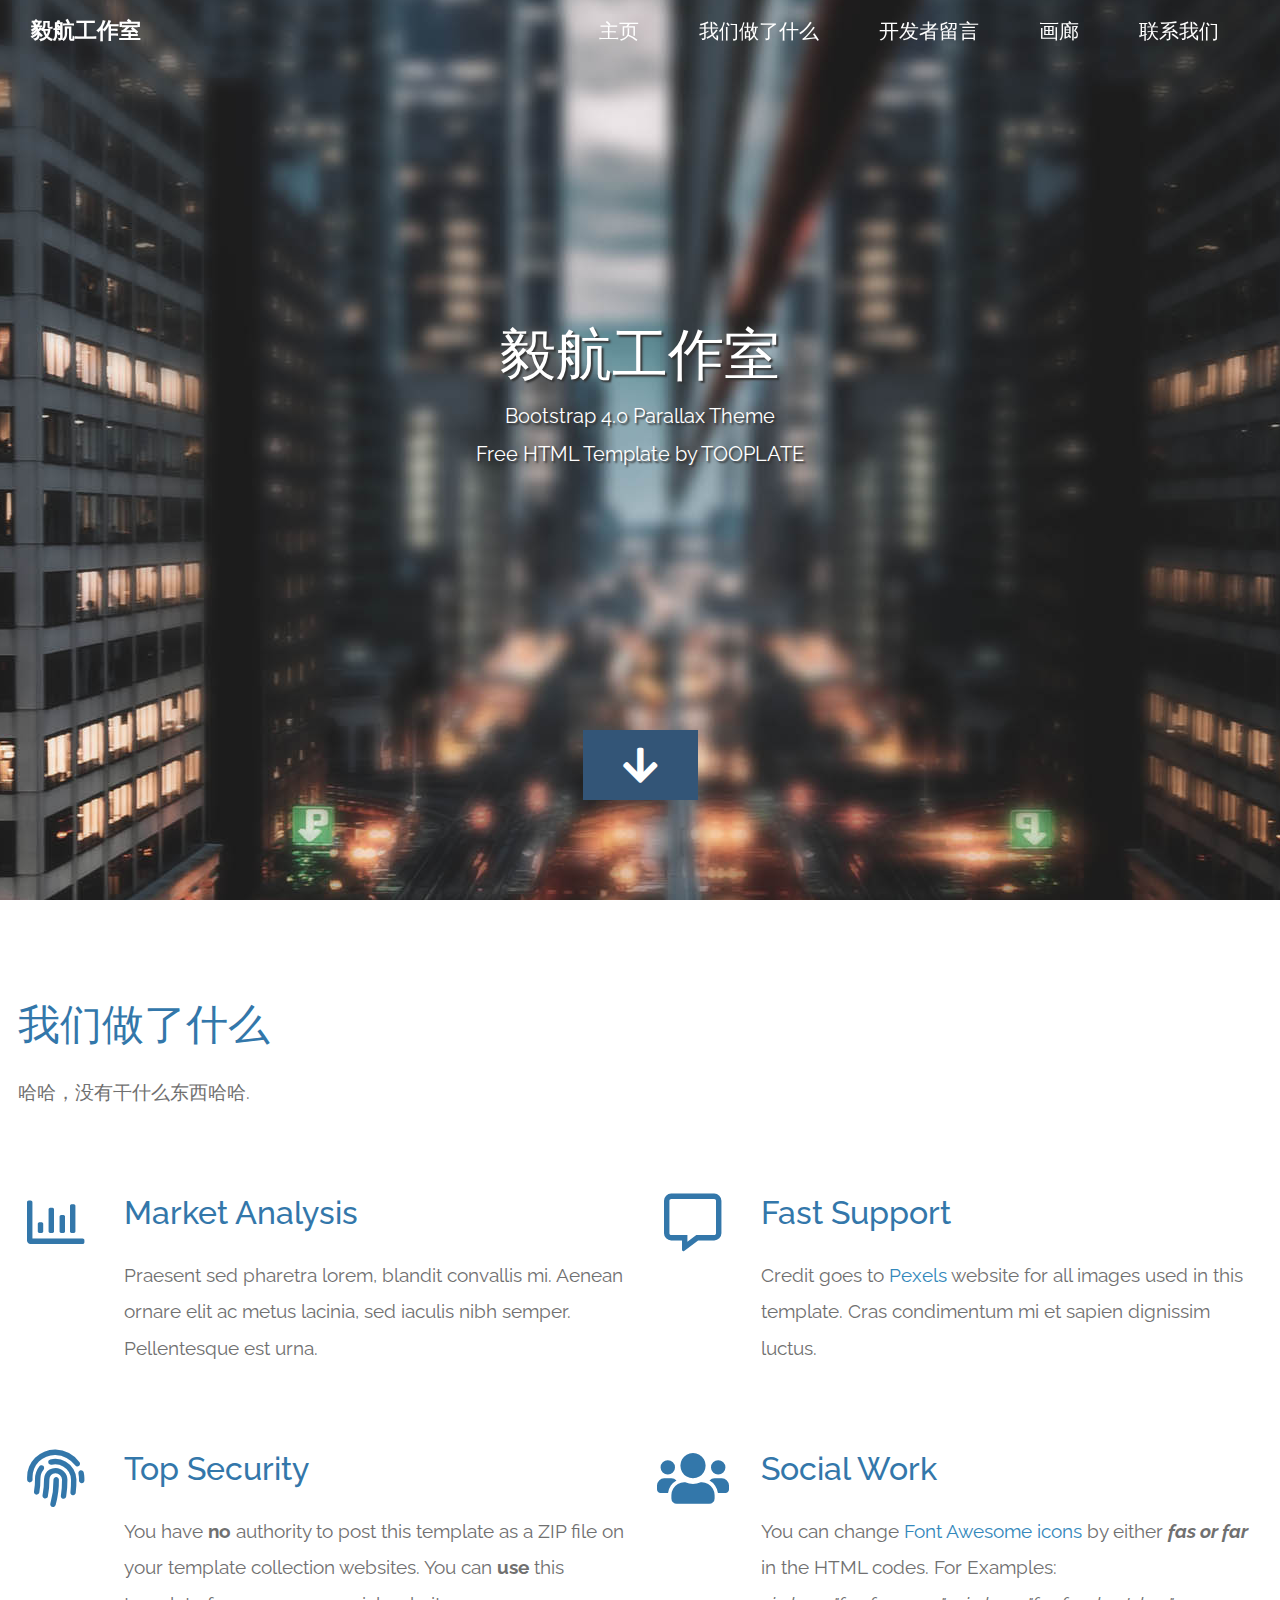
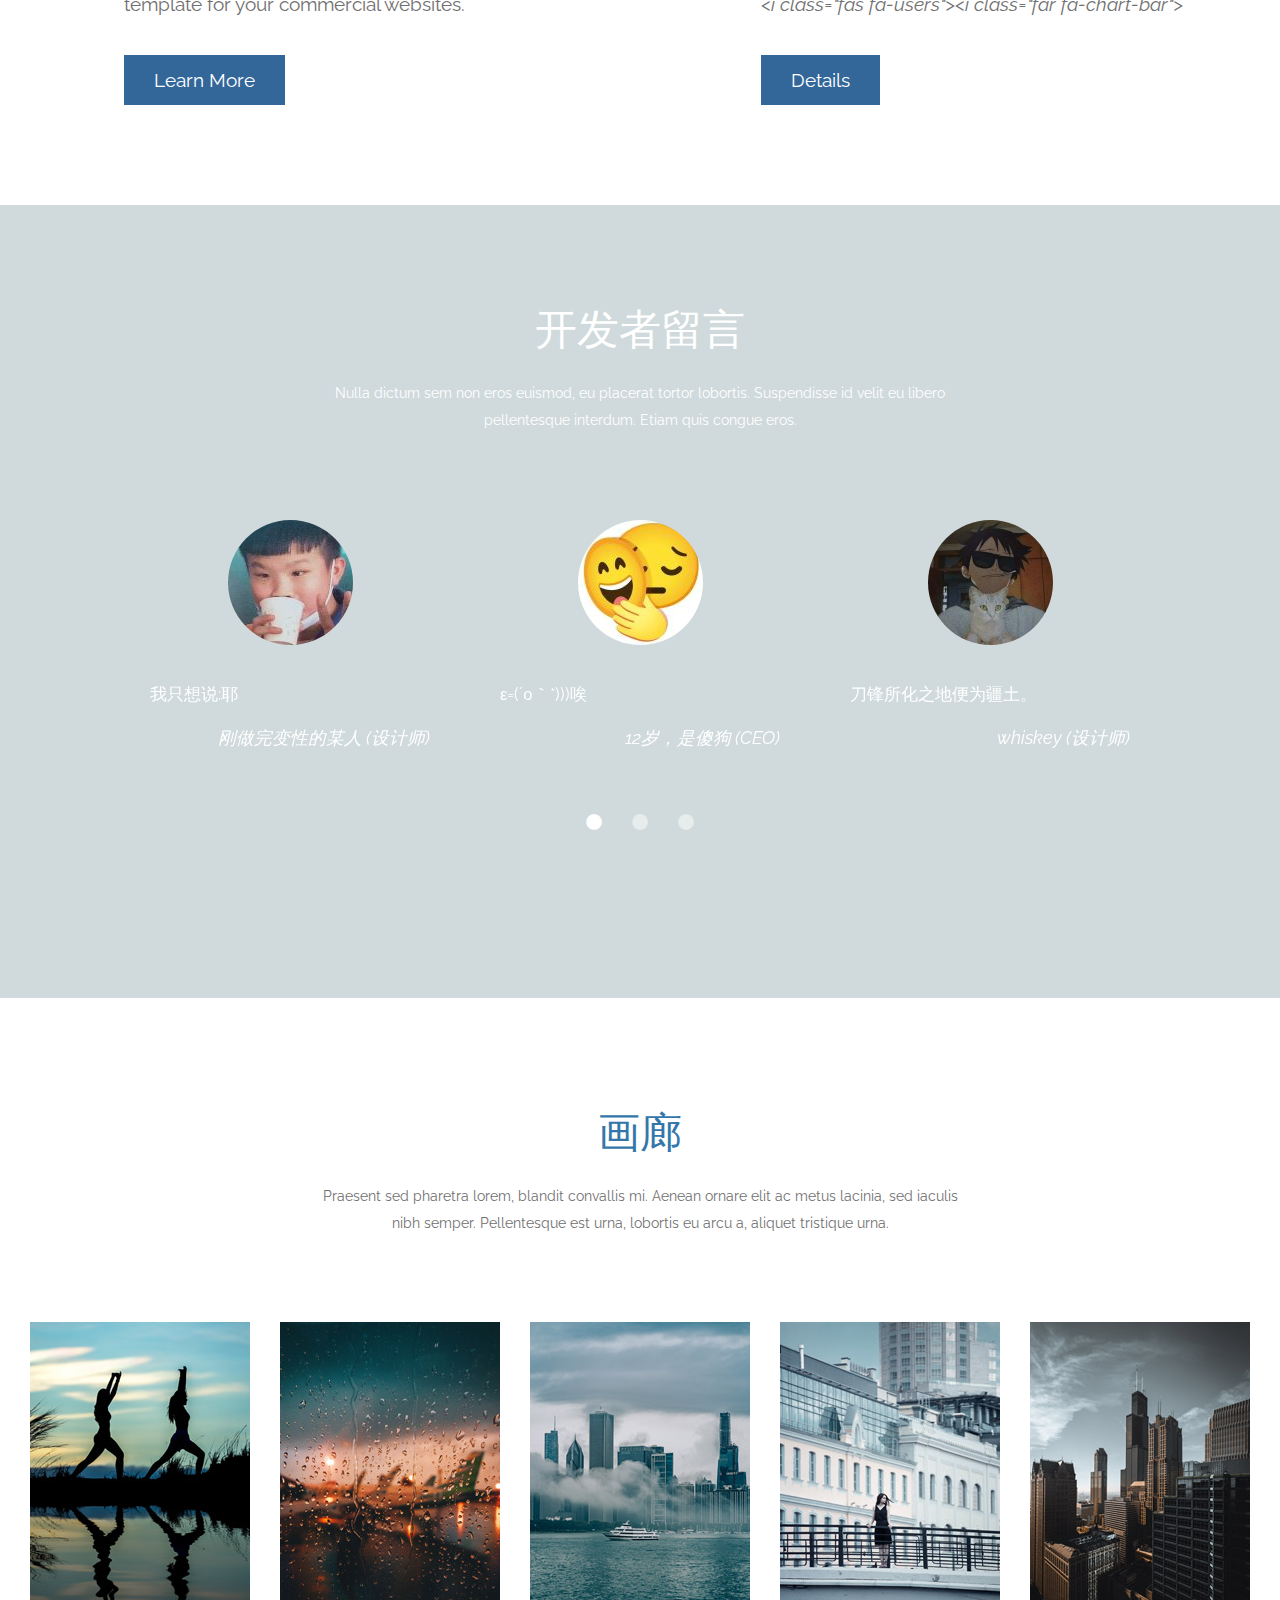
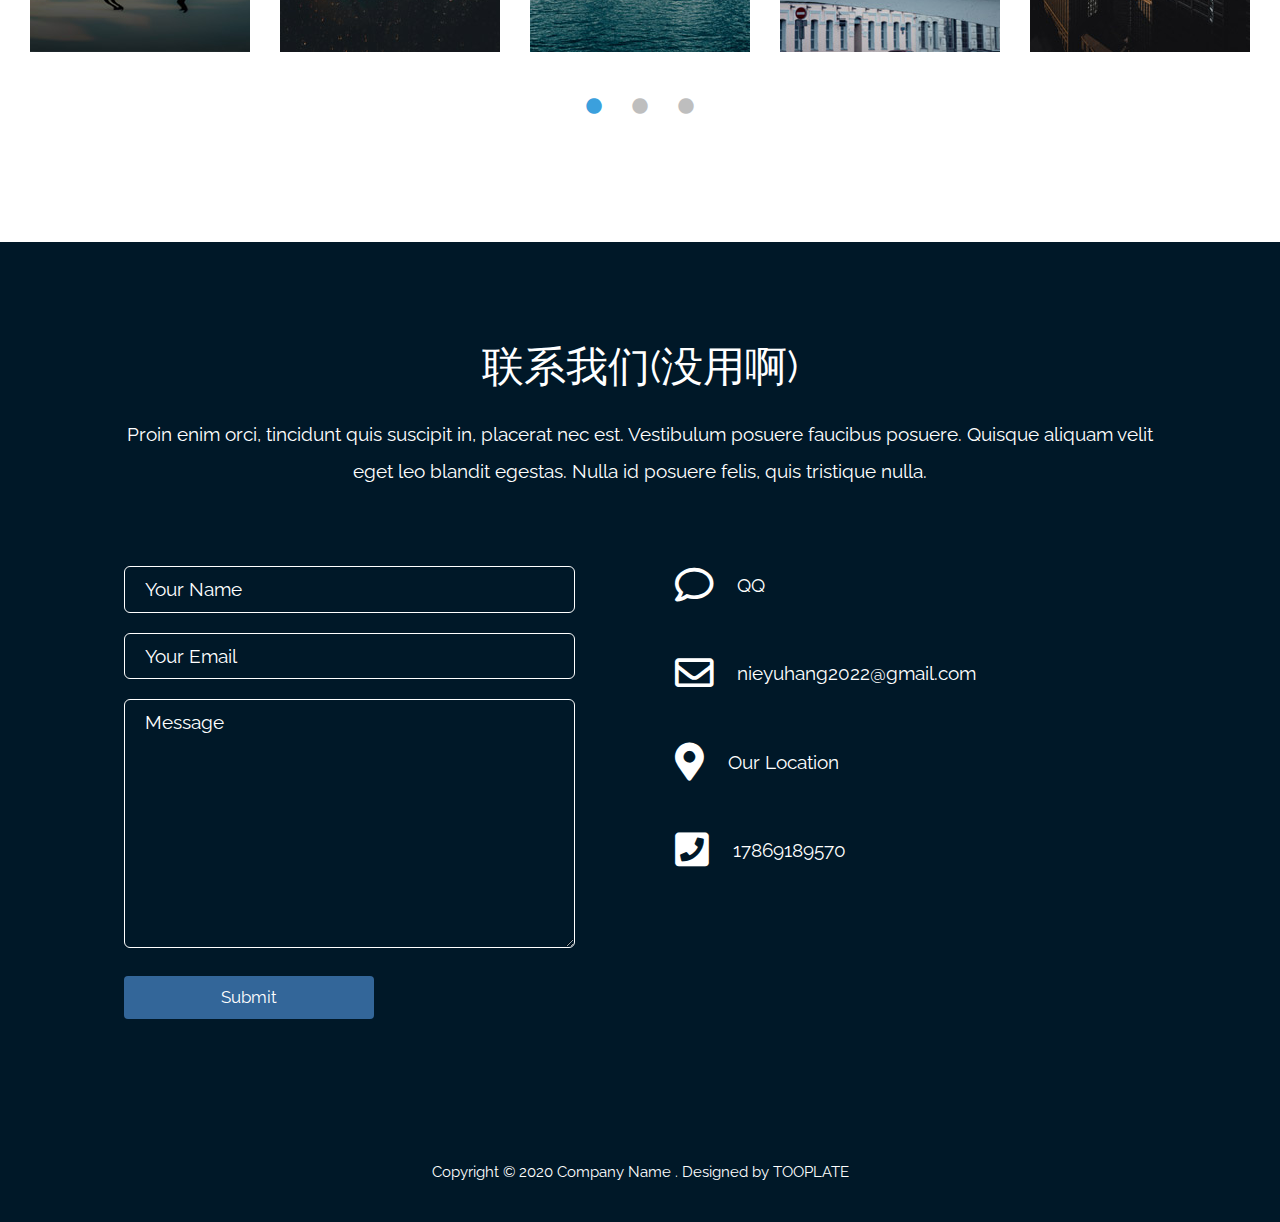
<file: index.html>
<!DOCTYPE html>
<html lang="en">
  <head>
    <meta charset="UTF-8" />
    <meta name="viewport" content="width=device-width, initial-scale=1.0" />
    <meta http-equiv="X-UA-Compatible" content="ie=edge" />
    <title>Infinite Loop - Bootstrap 4.0 HTML Template</title>
    <link rel="stylesheet" href="fontawesome-5.5/css/all.min.css" />
    <link rel="stylesheet" href="slick/slick.css">
    <link rel="stylesheet" href="slick/slick-theme.css">
    <link rel="stylesheet" href="magnific-popup/magnific-popup.css">
    <link rel="stylesheet" href="css/bootstrap.min.css" />
    <link rel="stylesheet" href="css/tooplate-infinite-loop.css" />
<!--
Tooplate 2117 Infinite Loop
https://www.tooplate.com/view/2117-infinite-loop
-->

  </head>
  <body>    
    <!-- Hero section -->
    <section id="infinite" class="text-white tm-font-big tm-parallax">
      <!-- Navigation -->
      <nav class="navbar navbar-expand-md tm-navbar" id="tmNav">              
        <div class="container">   
          <div class="tm-next">
              <a href="#infinite" class="navbar-brand">毅航工作室</a>
          </div>             
            
          <button class="navbar-toggler" type="button" data-toggle="collapse" data-target="#navbarSupportedContent" aria-controls="navbarSupportedContent" aria-expanded="false" aria-label="Toggle navigation">
            <i class="fas fa-bars navbar-toggler-icon"></i>
          </button>
          <div class="collapse navbar-collapse" id="navbarSupportedContent">
            <ul class="navbar-nav ml-auto">
              <li class="nav-item">
                  <a class="nav-link tm-nav-link" href="#infinite">主页</a>
              </li>
              <li class="nav-item">
                  <a class="nav-link tm-nav-link" href="#whatwedo">我们做了什么</a>
              </li>
              <li class="nav-item">
                <a class="nav-link tm-nav-link" href="#testimonials">开发者留言</a>
              </li>
              <li class="nav-item">
                  <a class="nav-link tm-nav-link" href="#gallery">画廊</a>
              </li>
              <li class="nav-item">
                  <a class="nav-link tm-nav-link" href="#contact">联系我们</a>
              </li>                    
            </ul>
          </div>        
        </div>
      </nav>
      
      <div class="text-center tm-hero-text-container">
        <div class="tm-hero-text-container-inner">
            <h2 class="tm-hero-title">毅航工作室</h2>
            <p class="tm-hero-subtitle">
              Bootstrap 4.0 Parallax Theme
              <br>Free HTML Template by TOOPLATE
            </p>
        </div>        
      </div>

      <div class="tm-next tm-intro-next">
        <a href="#whatwedo" class="text-center tm-down-arrow-link">
          <i class="fas fa-2x fa-arrow-down tm-down-arrow"></i>
        </a>
      </div>      
    </section>

    <section id="whatwedo" class="tm-section-pad-top">
      
      <div class="container">

            <div class="row tm-content-box"><!-- first row -->
                <div class="col-lg-12 col-xl-12">
                    <div class="tm-intro-text-container">
                        <h2 class="tm-text-primary mb-4 tm-section-title">我们做了什么</h2>
                        <p class="mb-4 tm-intro-text">
                          哈哈，没有干什么东西哈哈</a>.</p>
                    </div>
                </div>

            </div><!-- first row -->
            
            <div class="row tm-content-box"><!-- second row -->
        		<div class="col-lg-1">
                    <i class="far fa-3x fa-chart-bar text-center tm-icon"></i>
                </div>
                <div class="col-lg-5">
                    <div class="tm-intro-text-container">
                        <h2 class="tm-text-primary mb-4">Market Analysis</h2>
                        <p class="mb-4 tm-intro-text">
                          Praesent sed pharetra lorem, blandit convallis mi. Aenean ornare elit ac metus lacinia, sed iaculis nibh semper. Pellentesque est urna.</p>
                    </div>
                </div>
                
                <div class="col-lg-1">
                    <i class="far fa-3x fa-comment-alt text-center tm-icon"></i>
                </div>
                <div class="col-lg-5">
                    <div class="tm-intro-text-container">
                        <h2 class="tm-text-primary mb-4">Fast Support</h2>
                        <p class="mb-4 tm-intro-text">
                          Credit goes to <a rel="nofollow" href="https://www.pexels.com">Pexels</a> website for all images used in this template. Cras condimentum mi et sapien dignissim luctus.</p>
                    </div>
                </div>

            </div><!-- second row -->
            
            <div class="row tm-content-box"><!-- third row -->
        		<div class="col-lg-1">
                    <i class="fas fa-3x fa-fingerprint text-center tm-icon"></i>
                </div>
                <div class="col-lg-5">
                    <div class="tm-intro-text-container">
                        <h2 class="tm-text-primary mb-4">Top Security</h2>
                        <p class="mb-4 tm-intro-text">
                      You have <strong>no</strong> authority to post this template as a ZIP file on your template collection websites. You can <strong>use</strong> this template for your commercial websites.</p>
                          
                          <div class="tm-continue">
                            <a href="#testimonials" class="tm-intro-text tm-btn-primary">Learn More</a>
                        </div>
                    </div>
                </div>
                
                <div class="col-lg-1">
                    <i class="fas fa-3x fa-users text-center tm-icon"></i>
                </div>
                <div class="col-lg-5">
                    <div class="tm-intro-text-container">
                      <h2 class="tm-text-primary mb-4">Social Work</h2>
                        <p class="mb-4 tm-intro-text">
                      You can change <a href="https://fontawesome.com/icons?d=gallery">Font Awesome icons</a> by either <b><em>fas or far</em></b> in the HTML codes. For Examples:<br>
                      <em>&lt;i class=&quot;fas fa-users&quot;&gt;&lt;i class=&quot;far fa-chart-bar&quot;&gt;</em> </p>
                          
                          <div class="tm-continue">
                            <a href="#testimonials" class="tm-intro-text tm-btn-primary">Details</a>
                        </div>
                    </div>
                </div>

            </div><!-- third row -->

        </div>
      
    </section>
    
    <section id="testimonials" class="tm-section-pad-top tm-parallax-2">      
      <div class="container tm-testimonials-content">
        <div class="row">
          <div class="col-lg-12 tm-content-box">
            <h2 class="text-white text-center mb-4 tm-section-title">开发者留言</h2>
            <p class="mx-auto tm-section-desc text-center">
                Nulla dictum sem non eros euismod, eu placerat tortor lobortis. Suspendisse id velit eu libero pellentesque interdum. Etiam quis congue eros.
              </p>
            <div class="mx-auto tm-gallery-container tm-gallery-container-2">
              <div class="tm-testimonials-carousel">
                <figure class="tm-testimonial-item">
                  <img src="img/testimonial-img-01.jpg" alt="Image" class="img-fluid mx-auto">
                  <blockquote>我只想说:耶</blockquote>
                  <figcaption>刚做完变性的某人 (设计师)</figcaption>
                </figure>

                <figure class="tm-testimonial-item">
                  <img src="img/testimonial-img-02.jpg" alt="Image" class="img-fluid mx-auto">
                  <blockquote>ε=(´ο｀*)))唉</blockquote>
                  <figcaption>12岁，是傻狗 (CEO)</figcaption>
                </figure>

                <figure class="tm-testimonial-item">
                  <img src="img/testimonial-img-03.jpg" alt="Image" class="img-fluid mx-auto">
                  <blockquote>刀锋所化之地便为疆土。</blockquote>
                  <figcaption>whiskey (设计师)</figcaption>
                </figure>

                <figure class="tm-testimonial-item">
                  <img src="img/testimonial-img-04.jpg" alt="Image" class="img-fluid mx-auto">
                  <blockquote>无言</blockquote>
                  <figcaption>梦魇 (设计师)</figcaption>
                </figure>

                <figure class="tm-testimonial-item">
                  <img src="img/testimonial-img-05.jpg" alt="Image" class="img-fluid mx-auto">
                  <blockquote>或许遇见你本身就是一件错事</blockquote>
                  <figcaption>ESRF (CTO)</figcaption>
                </figure>
              </div>
            </div>
          </div>
        </div>
      </div>
      <div class="tm-bg-overlay"></div>
    </section>
    
    <section id="gallery" class="tm-section-pad-top">
      <div class="container tm-container-gallery">
        <div class="row">
          <div class="text-center col-12">
              <h2 class="tm-text-primary tm-section-title mb-4">画廊</h2>
              <p class="mx-auto tm-section-desc">
                Praesent sed pharetra lorem, blandit convallis mi. Aenean ornare elit ac metus lacinia, sed iaculis nibh semper. Pellentesque est urna, lobortis eu arcu a, aliquet tristique urna.
              </p>
          </div>            
        </div>
        <div class="row">
            <div class="col-12">
                <div class="mx-auto tm-gallery-container">
                    <div class="grid tm-gallery">
                      <a href="img/gallery-img-01.jpg">
                        <figure class="effect-honey tm-gallery-item">
                          <img src="img/gallery-tn-01.jpg" alt="Image 1" class="img-fluid">
                          <figcaption>
                            <h2><i>Physical Health <span>Exercise!</span></i></h2>
                          </figcaption>
                        </figure>
                      </a>
                      <a href="img/gallery-img-02.jpg">
                        <figure class="effect-honey tm-gallery-item">
                          <img src="img/gallery-tn-02.jpg" alt="Image 2" class="img-fluid">
                          <figcaption>
                            <h2><i>Rain on Glass <span>Second Image</span></i></h2>
                          </figcaption>
                        </figure>
                      </a>
                      <a href="img/gallery-img-03.jpg">
                        <figure class="effect-honey tm-gallery-item">
                          <img src="img/gallery-tn-03.jpg" alt="Image 3" class="img-fluid">
                          <figcaption>
                            <h2><i><span>Sea View</span> Mega City</i></h2>
                          </figcaption>
                        </figure>
                      </a>
                      <a href="img/gallery-img-04.jpg">
                        <figure class="effect-honey tm-gallery-item">
                          <img src="img/gallery-tn-04.jpg" alt="Image 4" class="img-fluid">
                          <figcaption>
                            <h2><i>Dream Girl <span>Thoughts</span></i></h2>
                          </figcaption>
                        </figure>
                      </a>
                      <a href="img/gallery-img-05.jpg">
                        <figure class="effect-honey tm-gallery-item">
                          <img src="img/gallery-tn-05.jpg" alt="Image 5" class="img-fluid">
                          <figcaption>
                            <h2><i><span>Workstation</span> Offices</i></h2>
                          </figcaption>
                        </figure>
                      </a>
                      <a href="img/gallery-img-06.jpg">
                        <figure class="effect-honey tm-gallery-item">
                          <img src="img/gallery-tn-06.jpg" alt="Image 6" class="img-fluid">
                          <figcaption>
                            <h2><i>Just Above <span>The City</span></i></h2>
                          </figcaption>
                        </figure>
                      </a>
                      <a href="img/gallery-img-01.jpg">
                        <figure class="effect-honey tm-gallery-item">
                          <img src="img/gallery-tn-01.jpg" alt="Image 7" class="img-fluid">
                          <figcaption>
                            <h2><i>Another <span>Exercise Time</span></i></h2>
                          </figcaption>
                        </figure>
                      </a>
                      <a href="img/gallery-img-02.jpg">
                        <figure class="effect-honey tm-gallery-item">
                          <img src="img/gallery-tn-02.jpg" alt="Image 8" class="img-fluid">
                          <figcaption>
                            <h2><i>Repeated <span>Image Spot</span></i></h2>
                          </figcaption>
                        </figure>
                      </a>
                    </div>
                </div>                
            </div>        
          </div>
      </div>
    </section>

    <!-- Contact -->
    <section id="contact" class="tm-section-pad-top tm-parallax-2">
    
      <div class="container tm-container-contact">
        
        <div class="row">
            
            <div class="text-center col-12">
                <h2 class="tm-section-title mb-4">联系我们(没用啊)</h2>
                <p class="mb-5">
                  Proin enim orci, tincidunt quis suscipit in, placerat nec est. Vestibulum posuere faucibus posuere. Quisque aliquam velit eget leo blandit egestas. Nulla id posuere felis, quis tristique nulla.
                </p><br>
            </div>
            
            <div class="col-sm-12 col-md-6">
              <form action="" method="get">
                <input id="name" name="name" type="text" placeholder="Your Name" class="tm-input" required />
                <input id="email" name="email" type="email" placeholder="Your Email" class="tm-input" required />
                <textarea id="message" name="message" rows="8" placeholder="Message" class="tm-input" required></textarea>
                <button type="submit" class="btn tm-btn-submit">Submit</button>
              </form>
            </div>
            
            <div class="col-sm-12 col-md-6">

                <div class="contact-item">
                  <a rel="nofollow" href="mailto:3558539135@qq.com" class="item-link">
                      <i class="far fa-2x fa-comment mr-4"></i>
                      <span class="mb-0">QQ</span>
                  </a>              
                </div>
                
                <div class="contact-item">
                  <a rel="nofollow" href="mailto:nieyuhang2022@gmail.com" class="item-link">
                      <i class="far fa-2x fa-envelope mr-4"></i>
                      <span class="mb-0">nieyuhang2022@gmail.com</span>
                  </a>              
                </div>
                
                <div class="contact-item">
                  <a rel="nofollow" href="https://www.google.com/maps" class="item-link">
                      <i class="fas fa-2x fa-map-marker-alt mr-4"></i>
                      <span class="mb-0">Our Location</span>
                  </a>              
                </div>
                
                <div class="contact-item">
                  <a rel="nofollow" href="tel:0100200340" class="item-link">
                      <i class="fas fa-2x fa-phone-square mr-4"></i>
                      <span class="mb-0">17869189570</span>
                  </a>              
                </div>
                
                <div class="contact-item">&nbsp;</div>
            
            </div>
            
            
        </div><!-- row ending -->
        
      </div>

      	<footer class="text-center small tm-footer">
          <p class="mb-0">
          Copyright &copy; 2020 Company Name 
          
          . <a rel="nofollow" href="https://www.tooplate.com" title="HTML templates">Designed by TOOPLATE</a></p>
        </footer>

    </section>
    
    <script src="js/jquery-1.9.1.min.js"></script>     
    <script src="slick/slick.min.js"></script>
    <script src="magnific-popup/jquery.magnific-popup.min.js"></script>
    <script src="js/easing.min.js"></script>
    <script src="js/jquery.singlePageNav.min.js"></script>     
    <script src="js/bootstrap.min.js"></script> 
    <script>

      function getOffSet(){
        var _offset = 450;
        var windowHeight = window.innerHeight;

        if(windowHeight > 500) {
          _offset = 400;
        } 
        if(windowHeight > 680) {
          _offset = 300
        }
        if(windowHeight > 830) {
          _offset = 210;
        }

        return _offset;
      }

      function setParallaxPosition($doc, multiplier, $object){
        var offset = getOffSet();
        var from_top = $doc.scrollTop(),
          bg_css = 'center ' +(multiplier * from_top - offset) + 'px';
        $object.css({"background-position" : bg_css });
      }

      // Parallax function
      // Adapted based on https://codepen.io/roborich/pen/wpAsm        
      var background_image_parallax = function($object, multiplier, forceSet){
        multiplier = typeof multiplier !== 'undefined' ? multiplier : 0.5;
        multiplier = 1 - multiplier;
        var $doc = $(document);
        // $object.css({"background-attatchment" : "fixed"});

        if(forceSet) {
          setParallaxPosition($doc, multiplier, $object);
        } else {
          $(window).scroll(function(){          
            setParallaxPosition($doc, multiplier, $object);
          });
        }
      };

      var background_image_parallax_2 = function($object, multiplier){
        multiplier = typeof multiplier !== 'undefined' ? multiplier : 0.5;
        multiplier = 1 - multiplier;
        var $doc = $(document);
        $object.css({"background-attachment" : "fixed"});
        
        $(window).scroll(function(){
          if($(window).width() > 768) {
            var firstTop = $object.offset().top,
                pos = $(window).scrollTop(),
                yPos = Math.round((multiplier * (firstTop - pos)) - 186);              

            var bg_css = 'center ' + yPos + 'px';

            $object.css({"background-position" : bg_css });
          } else {
            $object.css({"background-position" : "center" });
          }
        });
      };
      
      $(function(){
        // Hero Section - Background Parallax
        background_image_parallax($(".tm-parallax"), 0.30, false);
        background_image_parallax_2($("#contact"), 0.80);   
        background_image_parallax_2($("#testimonials"), 0.80);   
        
        // Handle window resize
        window.addEventListener('resize', function(){
          background_image_parallax($(".tm-parallax"), 0.30, true);
        }, true);

        // Detect window scroll and update navbar
        $(window).scroll(function(e){          
          if($(document).scrollTop() > 120) {
            $('.tm-navbar').addClass("scroll");
          } else {
            $('.tm-navbar').removeClass("scroll");
          }
        });
        
        // Close mobile menu after click 
        $('#tmNav a').on('click', function(){
          $('.navbar-collapse').removeClass('show'); 
        })

        // Scroll to corresponding section with animation
        $('#tmNav').singlePageNav({
          'easing': 'easeInOutExpo',
          'speed': 600
        });        
        
        // Add smooth scrolling to all links
        // https://www.w3schools.com/howto/howto_css_smooth_scroll.asp
        $("a").on('click', function(event) {
          if (this.hash !== "") {
            event.preventDefault();
            var hash = this.hash;

            $('html, body').animate({
              scrollTop: $(hash).offset().top
            }, 600, 'easeInOutExpo', function(){
              window.location.hash = hash;
            });
          } // End if
        });

        // Pop up
        $('.tm-gallery').magnificPopup({
          delegate: 'a',
          type: 'image',
          gallery: { enabled: true }
        });

        $('.tm-testimonials-carousel').slick({
          dots: true,
          prevArrow: false,
          nextArrow: false,
          infinite: false,
          slidesToShow: 3,
          slidesToScroll: 1,
          responsive: [
            {
              breakpoint: 992,
              settings: {
                slidesToShow: 2
              }
            },
            {
              breakpoint: 768,
              settings: {
                slidesToShow: 2
              }
            }, 
            {
              breakpoint: 480,
              settings: {
                  slidesToShow: 1
              }                 
            }
          ]
        });

        // Gallery
        $('.tm-gallery').slick({
          dots: true,
          infinite: false,
          slidesToShow: 5,
          slidesToScroll: 2,
          responsive: [
          {
            breakpoint: 1199,
            settings: {
              slidesToShow: 4,
              slidesToScroll: 2
            }
          },
          {
            breakpoint: 991,
            settings: {
              slidesToShow: 3,
              slidesToScroll: 2
            }
          },
          {
            breakpoint: 767,
            settings: {
              slidesToShow: 2,
              slidesToScroll: 1
            }
          },
          {
            breakpoint: 480,
            settings: {
              slidesToShow: 1,
              slidesToScroll: 1
            }
          }
        ]
        });
      });
    </script>
  </body>
</html>
</file>
<file: css/tooplate-infinite-loop.css>
/*

Tooplate 2117 Infinite Loop

https://www.tooplate.com/view/2117-infinite-loop

*/

@import url("https://fonts.googleapis.com/css?family=Raleway:100,300,400,500,700,900");

body {
	font-family: "Raleway", sans-serif;
	font-size: 1.2em;
  color: #707070;
  margin: 0;
  padding: 0;
  overflow-x: hidden;
}
a {
  transition: all 0.3s ease;
  color: #38B;
}

a:hover,
a:focus {
  text-decoration: none;
  color: #D40;
}

a:focus {
  outline: none;
}

.btn {
  padding: 8px 32px;
}

.btn:hover {
  background-color: #ced4da;
}

blockquote {
  font-size: 0.86em;
  line-height: 1.8em;
}

.tm-section-pad-top {
  padding-top: 80px;
  padding-bottom: 40px;
}

.tm-content-box {
  padding-top: 20px;
  padding-bottom: 40px;
}

.tm-text-primary {
  color: #37A;
}

.tm-font-big {
  font-size: 1.25rem;
}

.tm-btn-primary {
  color: white;
  background-color: #369;
  padding: 14px 30px;
}

.tm-btn-primary:hover,
.tm-btn-primary:focus {
  color: white;
  background-color: #38B;
}

/* Navbar */

.tm-navbar {
  position: fixed;
  width: 100%;
  z-index: 1000;
  background-color: transparent;
  transition: all 0.3s ease;
}

.tm-navbar.scroll {
  background-color: white;
  border-bottom: 1px solid #e9ecef;
}

.navbar-brand {
  color: white;
  font-size: 1.4rem;
  font-weight: bold;
}

.navbar-brand:hover,
.tm-navbar.scroll .navbar-brand:hover {
  color: #38B;
}

.tm-navbar.scroll .navbar-brand {
  color: #369;
}

.nav-item {
  list-style: none;
}

.tm-nav-link {
  color: white;
}

.tm-navbar.scroll .tm-nav-link {
  color: #369;
}

.tm-navbar.scroll .tm-nav-link:hover,
.tm-navbar.scroll .tm-nav-link.current,
.tm-nav-link:hover {
  color: #FFF;
  background-color: #369;
}

.navbar-toggler {
  border: 1px solid white;
  padding-left: 10px;
  padding-right: 10px;
}

.navbar-toggler-icon {
  color: white;
  padding-top: 6px;
}

.tm-navbar.scroll .navbar-toggler {
  border: 1px solid #707070;
}

.tm-navbar.scroll .navbar-toggler-icon {
  color: #707070;
}

/* Hero */

#infinite {
	background-color: #222;
  background-image: url(../img/infinite-loop-01.jpg);
  background-repeat: no-repeat;
  height: 100vh;
  min-height: 375px;
  position: relative;
}

@media (min-height: 600px) and (min-width: 1920px) {
  #infinite {
    background-size: cover;
  }
}

@media (min-height: 830px) {
  #infinite {
    background-position: center -210px;
  }
}

@media (min-height: 680px) and (max-height: 829px) {
  #infinite {
    background-position: center -300px;
  }
}

@media (min-height: 500px) and (max-height: 679px) {
  #infinite {
    background-position: center -400px;
  }
}

@media (max-height: 499px) {
  #infinite {
    background-position: center -450px;
  }
}

.tm-hero-text-container {
  width: 100%;
  height: 100%;
  display: flex;
  flex-flow: column;
  justify-content: center;
}

.tm-hero-text-container-inner {
  margin-top: -90px;
}

.tm-hero-title {
  font-size: 3.5rem;
  text-shadow: 2px 2px 2px #333;
}

.tm-hero-subtitle {
  text-shadow: 2px 2px 2px #333;
}

.tm-intro-next {
  position: absolute;
  bottom: 100px;
  left: 0;
  right: 0;
}

@media (max-height: 480px) {
  .tm-hero-text-container-inner {
    margin-top: -40px;
  }

  .tm-intro-next {
    bottom: 20px;
  }
}

.tm-down-arrow-link {
  display: block;
  margin-top: 18%;
}

.tm-down-arrow {
  	color: #FFF;
    cursor: pointer;
    background: #357;
    padding: 15px 40px;
    transition: all 0.3s ease;
}

.tm-down-arrow:hover,
.tm-down-arrow:focus {
  color: #FFF;
  background: #37A;
  padding: 20px 50px;
}

/* Introduction */

#introduction {
  padding-bottom: 100px;
}

.tm-section-title {
  font-size: 2.6rem;
  font-weight: normal;
}

.tm-intro-text {
  font-size: 1.2rem;
}

.tm-icon {
  display: block;
  color: #37A;
}

.tm-continue {
	padding: 20px 0 30px 0;
}

/* Testimonials */
#testimonials {
  color: white;
  background-image: url(../img/infinite-loop-02.jpg);
  background-size: cover;
  background-repeat: no-repeat;
  background-size: 100%;
  position: relative;
}

@media (max-width: 991px) {
  #testimonials {
    background-image: url(../img/infinite-loop-02-mobile.jpg);
  }
}

.tm-testimonials-content {
  position: relative;
  z-index: 100;
}

.tm-bg-overlay {
  width: 100%;
  height: 100%;
  background: rgba(20, 70, 80, 0.2);
  position: absolute;
  top: 0;
  left: 0;
  right: 0;
  bottom: 0;
  z-index: 0;
}

.tm-testimonials-carousel {
  max-width: 1050px;
  margin: 0 auto;
}

.tm-testimonial-item {
  max-width: 290px;
  margin-left: 35px;
  margin-right: 35px;
}

.tm-testimonial-item img {
  border-radius: 50%;
  margin-bottom: 35px;
}

.tm-testimonial-item figcaption {
  text-align: right;
  font-style: italic;
  font-size: 1.1rem;
}

/* Work */

.tm-section-desc {
  max-width: 650px;
  width: 100%;
  font-size: 0.9rem;
}

.tm-gallery-container {
  padding-top: 70px;
  padding-bottom: 120px;
}

.tm-gallery-item {
  margin: 0 15px;
}

.slick-dots {
  bottom: -65px;
}

.slick-dots li {
  margin: 0 13px;
}

.slick-dots li button:hover:before,
.slick-dots li button:focus:before,
.slick-dots li.slick-active button:before {
  opacity: 1;
  color: #3ba0dd;
}

.tm-testimonials-carousel .slick-dots li button:before {
  color: white;
  opacity: 0.5;
}

.tm-testimonials-carousel .slick-dots li button:hover:before,
.tm-testimonials-carousel .slick-dots li button:focus:before,
.tm-testimonials-carousel .slick-dots li.slick-active button:before {
  color: white;
  opacity: 1;
}

.slick-dots li button:before {
  font-size: 18px;
}

/* Hover Effect */
/* Common style */
.grid figure {
  position: relative;
  float: left;
  overflow: hidden;
  background: #3085a3;
  text-align: center;
  cursor: pointer;
}

.grid figure img {
  position: relative;
  display: block;
  min-height: 100%;
  max-width: 100%;
  opacity: 0.8;
}

.grid figure figcaption {
  padding: 2em;
  color: #fff;
  text-transform: uppercase;
  font-size: 1.25em;
  -webkit-backface-visibility: hidden;
  backface-visibility: hidden;
}

.grid figure figcaption::before,
.grid figure figcaption::after {
  pointer-events: none;
}

.grid figure figcaption,
.grid figure figcaption > a {
  position: absolute;
  top: 0;
  left: 0;
  width: 100%;
  height: 100%;
}

/* Anchor will cover the whole item by default */
/* For some effects it will show as a button */
.grid figure figcaption > a {
  z-index: 1000;
  text-indent: 200%;
  white-space: nowrap;
  font-size: 0;
  opacity: 0;
}

.grid figure h2 {
  word-spacing: -0.15em;
  font-size: 0.9em;
  font-weight: 300;
}

.grid figure h2 span {
  font-weight: 600;
}

.grid figure h2,
.grid figure p {
  margin: 0;
}

.grid figure p {
  letter-spacing: 1px;
  font-size: 68.5%;
}

/*---------------*/
/***** Honey *****/
/*---------------*/

figure.effect-honey {
  background: #4a3753;
  max-width: 220px;
}

figure.effect-honey img {
  opacity: 1;
  -webkit-transition: opacity 0.35s;
  transition: opacity 0.35s;
}

figure.effect-honey:hover img {
  opacity: 0.4;
}

figure.effect-honey figcaption::before {
  position: absolute;
  bottom: 0;
  left: 0;
  width: 100%;
  height: 10px;
  background: #38C;
  content: "";
  -webkit-transform: translate3d(0, 10px, 0);
  transform: translate3d(0, 10px, 0);
}

figure.effect-honey h2 {
  position: absolute;
  bottom: 0;
  left: 0;
  padding: 1em 1.5em;
  width: 100%;
  text-align: left;
  -webkit-transform: translate3d(0, -30px, 0);
  transform: translate3d(0, -30px, 0);
}

figure.effect-honey h2 i {
  font-style: normal;
  opacity: 0;
  -webkit-transition: opacity 0.35s, -webkit-transform 0.35s;
  transition: opacity 0.35s, transform 0.35s;
  -webkit-transform: translate3d(0, -30px, 0);
  transform: translate3d(0, -30px, 0);
}

figure.effect-honey figcaption::before,
figure.effect-honey h2 {
  -webkit-transition: -webkit-transform 0.35s;
  transition: transform 0.35s;
}

figure.effect-honey:hover figcaption::before,
figure.effect-honey:hover h2,
figure.effect-honey:hover h2 i {
  opacity: 1;
  -webkit-transform: translate3d(0, 0, 0);
  transform: translate3d(0, 0, 0);
}

.tm-container-gallery {
	padding-top: 30px;
	}

/* Contact */

#contact {
  color: white;
  background-color: #001828;
  background-image: url(../img/infinite-loop-03.jpg);
  background-position: center;
  background-repeat: no-repeat;
  min-height: 980px;
  position: relative;
  padding-bottom: 50px;
  padding-top: 100px;
}

.contact-item {
  margin-left: 20px;
  margin-bottom: 50px;
}

.item-link {
  display: flex;
  align-items: center;
}

.item-link i,
.item-link span {
  color: white;
  transition: all 0.3s ease;
}

.item-link:hover i,
.item-link:hover span {
  color: #3496d8;
}

.tm-input {
	margin: 0 0 20px 0;
	width: 90%;
  padding: 8px 20px;
  border-radius: 6px;
  border: 1px solid white;
  background: transparent;
  color: white;
}

.tm-btn-submit {
	font-size: 0.9em;
	color: #fff;
	background-color: #369;
	width: 50%;
	margin-bottom: 60px;
}

.tm-btn-submit:hover {
	color: #fff;
	background-color: #38B;
}

::placeholder {
  /* Chrome, Firefox, Opera, Safari 10.1+ */
  color: white;
  opacity: 1; /* Firefox */
}

:-ms-input-placeholder {
  /* Internet Explorer 10-11 */
  color: white;
}

::-ms-input-placeholder {
  /* Microsoft Edge */
  color: white;
}

.tm-footer {
  position: absolute;
  bottom: 35px;
  left: 0;
  right: 0;
  padding: 0 15px;
}

.tm-footer a {
	color: #fff;
}

.tm-footer a:hover {
	color: #9CF;
}

.tm-footer-link {
  color: white;
}

.tm-footer-link:hover,
.tm-footer-link:focus {
  color: #38B;
  text-decoration: none;
}

p {
  line-height: 1.9;
}

@media (min-width: 768px) {
  .tm-intro-text-container {
    padding-left: 0px;
  }

  .navbar-expand-md .navbar-nav .nav-link {
    padding-right: 30px;
    padding-left: 30px;
  }
}

@media (min-width: 1200px) {
  .container {
    max-width: 1275px;
  }

  .tm-container-gallery {
    max-width: 1290px;
  }

  .tm-container-contact {
    max-width: 1063px;
  }
}

@media (max-width: 991px) {
  .tm-intro-text-container {
    padding-left: 15px;
    padding-top: 30px;
    max-width: 600px;
    margin-left: auto;
    margin-right: auto;
  }

  .tm-intro-img {
    display: block;
    margin-left: auto;
    margin-right: auto;
  }

  .tm-btn-submit {
    margin-left: 0;
    margin-top: 20px;
  }
}

@media (max-width: 767px) {

  .navbar-nav {
    max-width: 200px;
    text-align: right;
  }

  .navbar-collapse {
    background-color: rgb(255, 255, 255);
    padding: 10px;
    border-radius: 3px;
  }

  .navbar-collapse .nav-link {
    color: #707070;
	padding-right: 20px;
  }
}

@media (max-width: 480px) {
  .tm-gallery-container {
    max-width: 220px;
    margin-left: auto;
    margin-right: auto;
  }

  .tm-gallery-container-2 {
    max-width: 350px;
  }

  .slick-dots li {
    margin: 0 8px;
  }

  .tm-gallery-item {
    margin: 0;
  }
}
</file>
